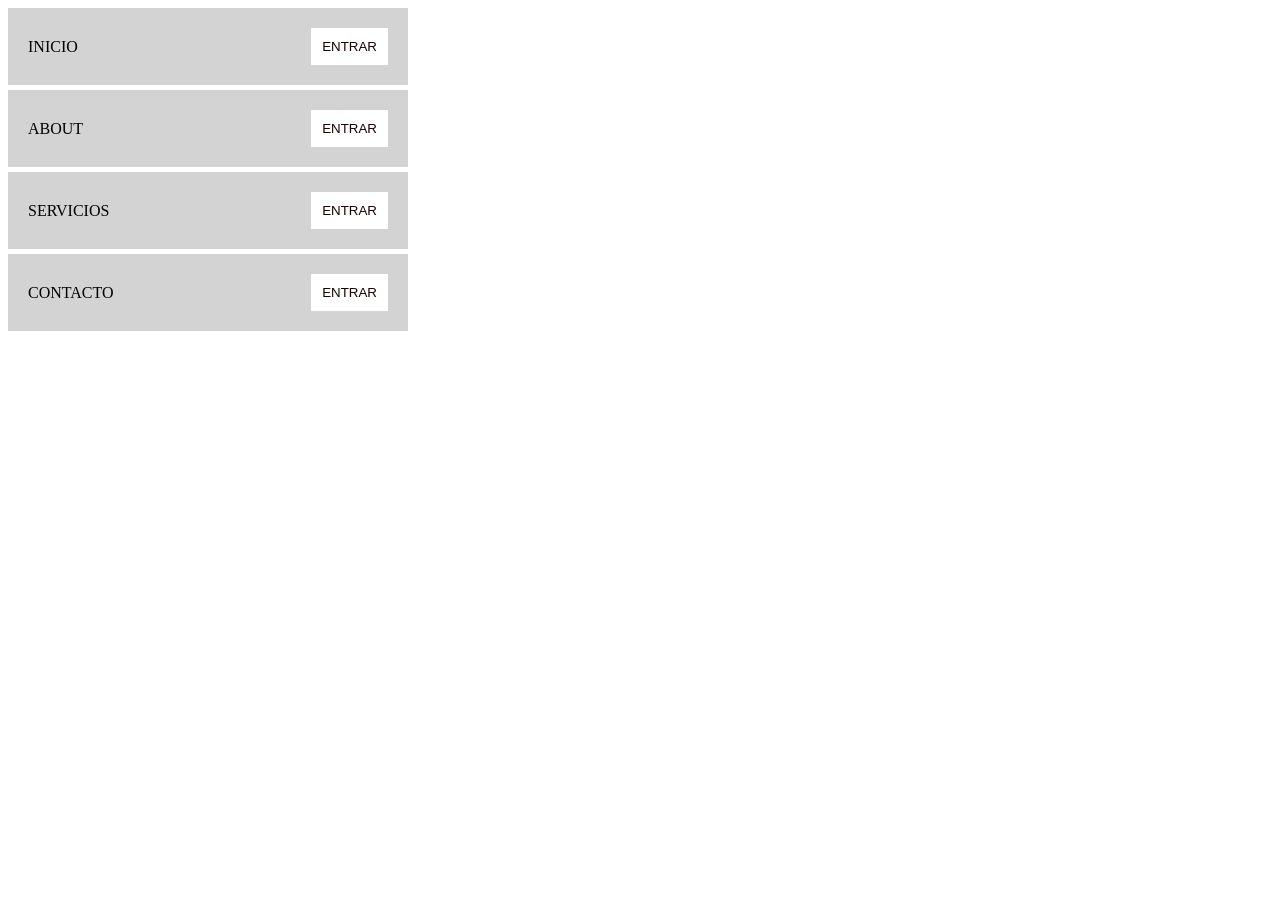
<file: actividad2/index.html>
<!DOCTYPE html>
<html lang="en">
<head>
    <meta charset="UTF-8">
    <meta name="viewport" content="width=device-width, initial-scale=1.0">
    <link rel="stylesheet" href="./styles/style.css">
    <title>Actividad 2</title>
</head>
<body>
    <div class="menu">

    <div class="item">
        <span>INICIO</span>
        <button>ENTRAR</button>
    </div>

    <div class="item">
        <span>ABOUT</span>
        <button>ENTRAR</button>
    </div>

    <div class="item">
        <span>SERVICIOS</span>
        <button>ENTRAR</button>
    </div>
    <div class="item">
        <span>CONTACTO</span>
        <button>ENTRAR</button>
    </div>

</div>
</body>
</html>
</file>
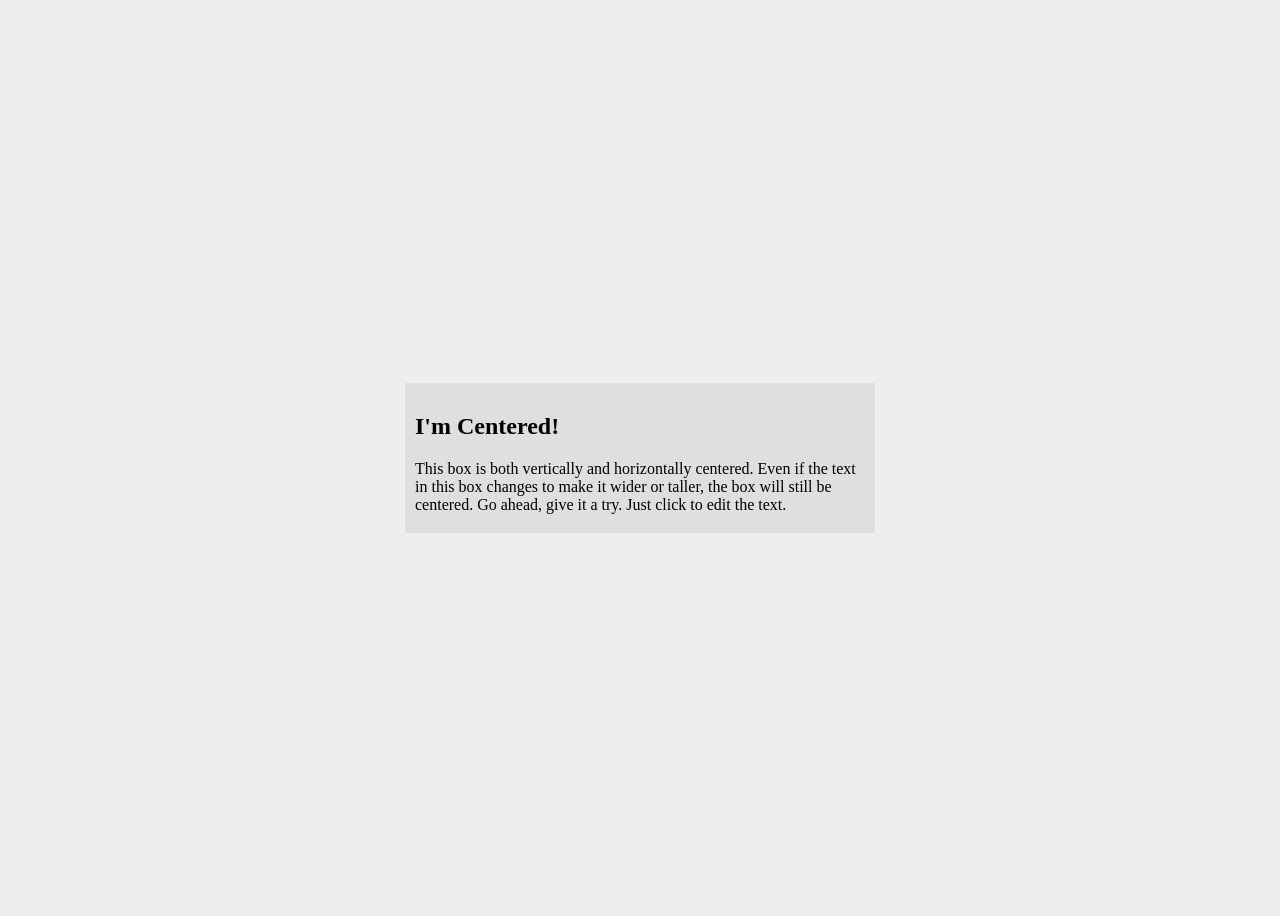
<file: actividad3/index.html>
<!DOCTYPE html>
<html lang="en">
<head>
    <link rel="stylesheet" href="style.css">
    <meta charset="UTF-8">
    <meta name="viewport" content="width=device-width, initial-scale=1.0">
    <title>Document</title>
</head>
<body>
    <div class="container">
        <h2 class="text">I'm Centered!</h2>
        <p class="text">
            This box is both vertically and horizontally centered.
        Even if the text in this box changes to make it wider or
        taller, the box will still be centered. Go ahead,
        give it a try. Just click to edit the text.
        </p>
    </div>
    
</body>
</html>
</file>
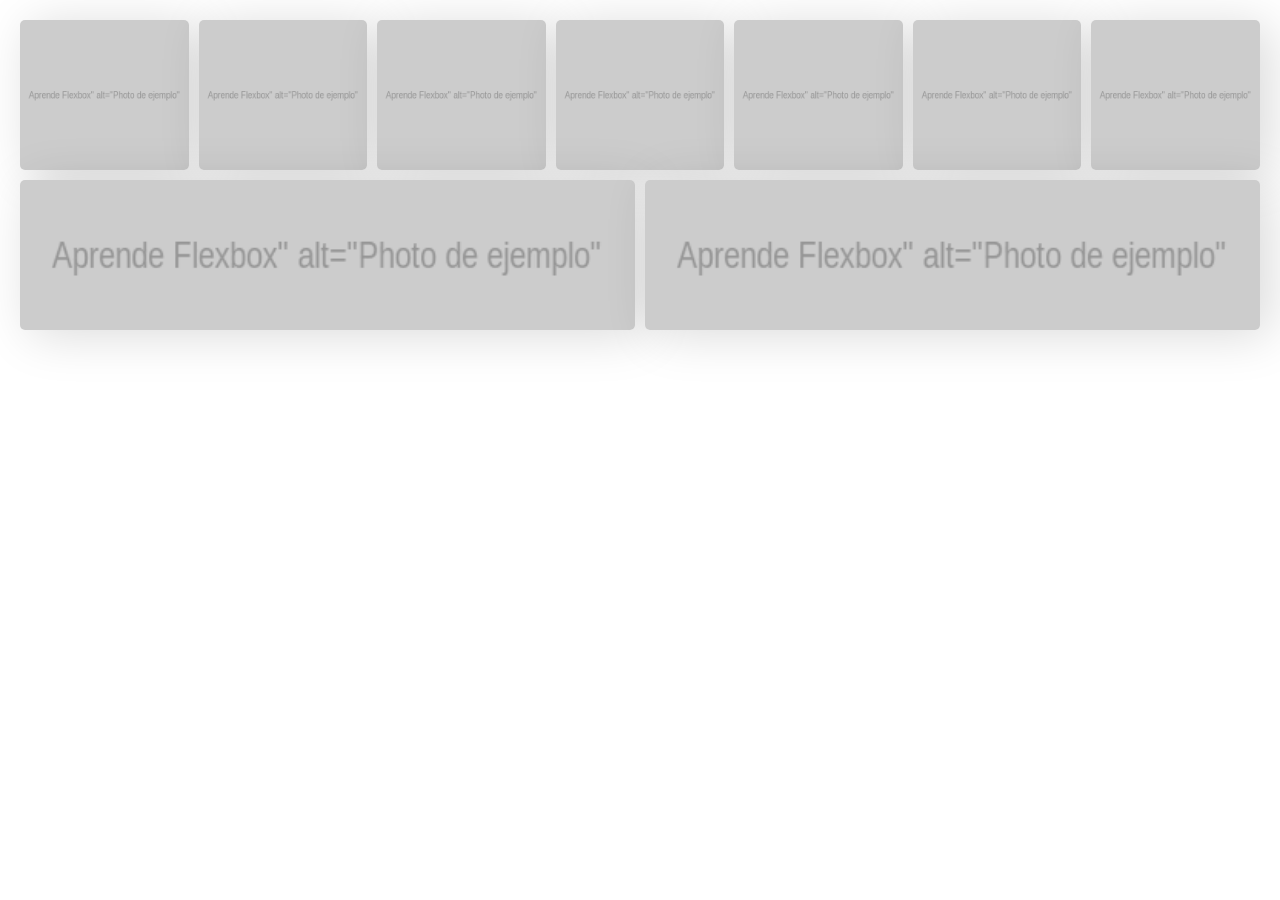
<file: actividad4/index.html>
<!DOCTYPE html>
<html lang="en">
<head>
    <link rel="stylesheet" href="./styles/style.css">
    <meta charset="UTF-8">
    <meta name="viewport" content="width=device-width, initial-scale=1.0">
    <title>Document</title>
</head>
<body>
    <div class="contenedor">
        <img src="./templates/400x400.png" alt="imagen" class="imagen">
        <img src="./templates/400x400.png" alt="imagen" class="imagen">
        <img src="./templates/400x400.png" alt="imagen" class="imagen">
        <img src="./templates/400x400.png" alt="imagen" class="imagen">
        <img src="./templates/400x400.png" alt="imagen" class="imagen">
        <img src="./templates/400x400.png" alt="imagen" class="imagen">
        <img src="./templates/400x400.png" alt="imagen" class="imagen">
        <img src="./templates/400x400.png" alt="imagen" class="imagen">
        <img src="./templates/400x400.png" alt="imagen" class="imagen">
    </div>
    
</body>
</html>
</file>
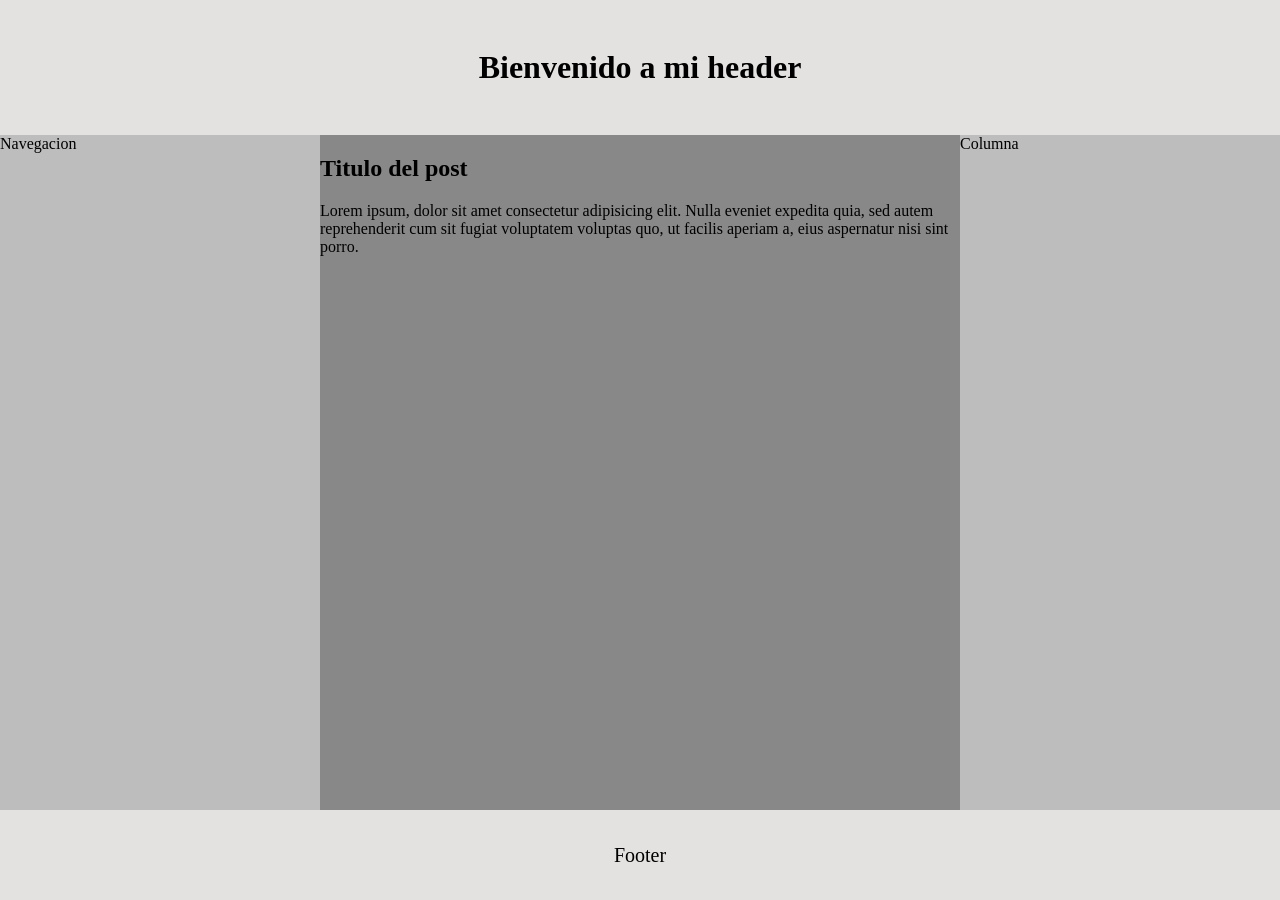
<file: actividad5/index.html>
<!DOCTYPE html>
<html lang="en">
<head>
    <link rel="stylesheet" href="styles/style.css">
    <meta charset="UTF-8">
    <meta name="viewport" content="width=device-width, initial-scale=1.0">
    <title>Ejercicio5</title>
</head>
<body>
    <header><h1>Bienvenido a mi header</h1></header>
    <main>
        <article>
            <h2>Titulo del post</h2>
            <p>Lorem ipsum, dolor sit amet consectetur adipisicing elit. Nulla eveniet expedita quia, sed autem reprehenderit cum sit fugiat voluptatem voluptas quo, ut facilis aperiam a, eius aspernatur nisi sint porro.</p>
        </article>
        <nav>Navegacion</nav>
        <aside>Columna</aside>
    </main>
    <footer>Footer</footer>
</body>
</html>
</file>
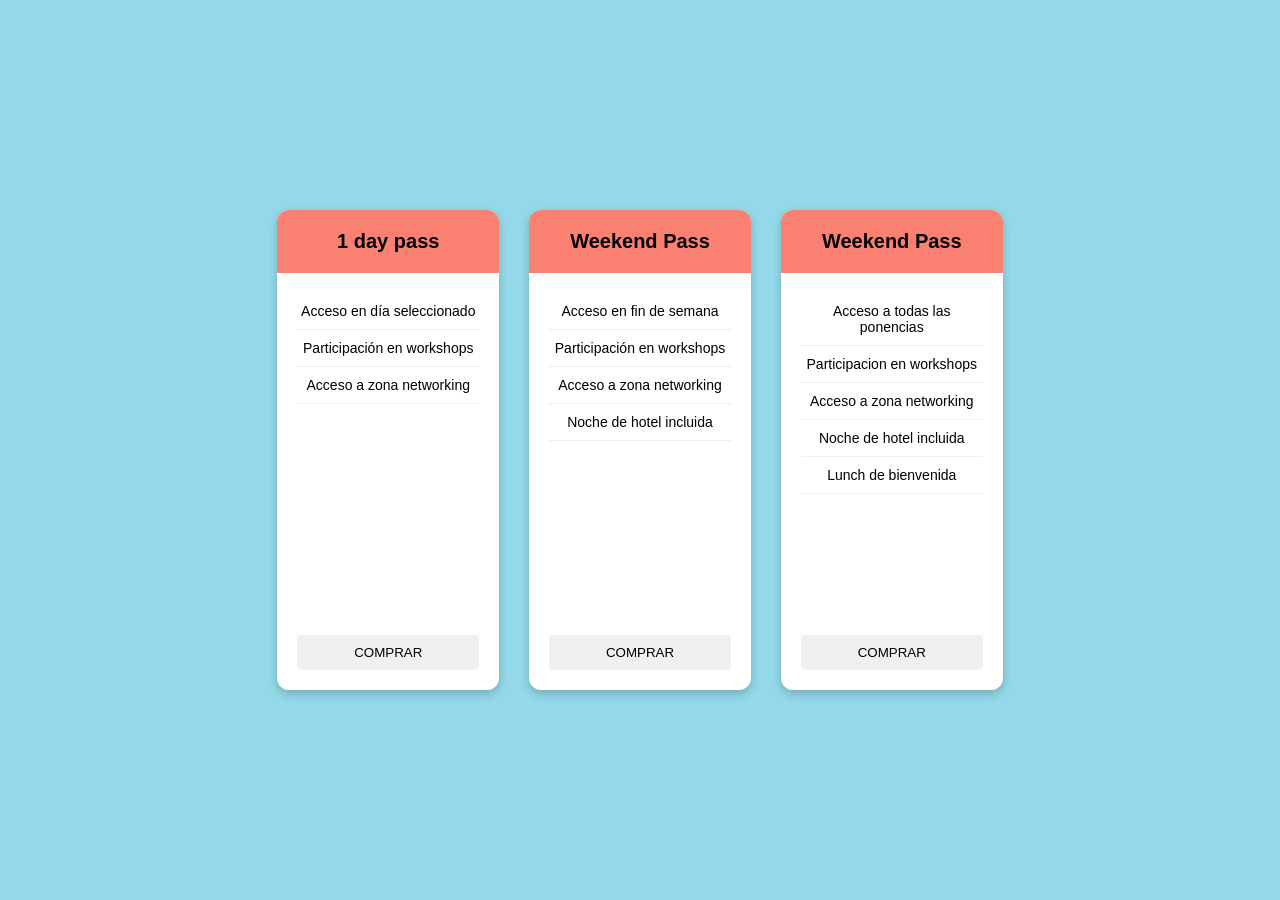
<file: actividad6/index.html>
<!DOCTYPE html>
<html lang="en">
<head>
    <link rel="stylesheet" href="styles/style.css">
    <meta charset="UTF-8">
    <meta name="viewport" content="width=device-width, initial-scale=1.0">
    <title>Actividad 6</title>
</head>
<body>
    <main class="contendor">
        <section class="targeta">
            <h2>1 day pass</h2>
            <ul>
            <li>Acceso en día seleccionado</li>
            <li>Participación en workshops</li>
            <li>Acceso a zona networking</li>
            </ul>
            <button>COMPRAR</button>
        </section>
        <section class="targeta">
            <h2>Weekend Pass</h2>
            <ul>
            <li>Acceso en fin de semana</li>
            <li>Participación en workshops</li>
            <li>Acceso a zona networking</li>
            <li>Noche de hotel incluida</li>
            </ul>
            <button>COMPRAR</button>
        </section>
        <section class="targeta">
            <h2>Weekend Pass</h2>
            <ul>
                <li>Acceso a todas las ponencias</li>
                <li>Participacion en workshops</li>
                <li>Acceso a zona networking</li>
                <li>Noche de hotel incluida</li>
                <li>Lunch de bienvenida</li>     
            </ul>
            <button>COMPRAR</button>
        </section>
        
    </main>
</body>
</html>
</file>
<file: actividad2/styles/style.css>
.menu {
    display: flex; /*activamos flex para los elementos hijos*/
    flex-direction: column; /*organizamos los elementos verticalmente*/
    width: 400px;
    height: 320px;
    gap: 5px; /*esta es la separacion entre cada elemento*/
    box-sizing: border-box;
    
}
.item{
    display: flex; /*activamos el flexbox de cada fila para organizar el texto */
    justify-content: space-between; /*creo un espacio entre los elementos*/
    align-items: center; /*Centramos el texto*/
    background-color:rgb(211, 211, 211);
    padding: 20px; /*creamos un espacio entre */


}
button {
    background-color: white;
    color: rgb(20, 4, 4);
    padding: 10px;
    border: 1px  solid white;
    cursor: pointer; 

}
</file>
<file: actividad3/style.css>
body {
    display: flex;
    justify-content: center;
    align-items: center;
    background-color: rgb(240, 237, 237);
    height: 100vh;

}

.container{
   
    width: 450px;
    height: 130px;
    background-color: rgb(224, 222, 222);
    padding: 10px;
    
}

.text{
    display: flex;
    justify-content:start;
    

}
</file>
<file: actividad4/styles/style.css>
* {
    box-sizing: border-box;

}
body {
    margin: 0;
}
.contenedor {
    padding: 20px; /*espacio entre el body*/
    display: flex;
    flex-wrap: wrap;/*permite que el contenido pase a otra fila cuando no hay espacio*/
    gap: 10px; /*separa las imagenes 10px */
}
.imagen{
    flex: 1 1 100px; /*permiten que las imagenes crezcan y se reduzcan y tengan una base de 200px*/
    height: 150px; 
    object-fit: cover;/*Ajusta la imagen sin deformarla*/
    border-radius: 5px; /*el radio del borde de la imagen se deforma 5px*/
    box-shadow: 10px 5px 50px rgba(0, 0, 0,0.15); /* 10px desplazamiento horizontal,
    5px desplazamiento vertical, 50px difuminado de la sombra sombra sirve para extender la sombra */
}
</file>
<file: actividad5/styles/style.css>
* {
    box-sizing: border-box;
}
body {
    margin: 0;
}
header {
    display: flex; /*activo la propiedad de flex*/
    justify-content: center; /*centro horizontalmente*/
    align-items: center; /*centro verticalmente*/
    background-color: rgb(227, 226, 224);
    height: 15vh;/* este seria el 10% de la pantalla*/
}
h1 {
    margin: 0;  /*quitamos el espacio que h1 trae por defecto*/
}
main {
    height: 75vh; /*80% de la altura*/
    display: flex; /*las columnas quedan en filas*/
}
footer {
    display: flex;
    justify-content: center;
    align-items: center;
    font-size: 20px;
    background-color: rgb(227, 226, 224);
    height: 10vh; /*10% de altura*/
}
nav { 
    order: 1;
    flex: 1; /*ancho normal*/
    background-color: rgb(190, 189, 189);
    
}

article {
    order: 2;
    background-color: rgb(136, 136, 136);
    flex: 2; /*el doble de ancho que nav y aside*/
}

aside {
    order: 3;
    background-color: rgb(190, 189, 189);
    flex: 1;    /*ancho normal*/  
}
</file>
<file: actividad6/styles/style.css>
* {
    box-sizing: border-box;
}

body {
    margin: 0;
    min-height: 100vh;
    display: flex;
    justify-content: center;
    align-items: center;
    background-color: #93d9e9;
    font-family: Arial, sans-serif;
}

.contendor {
    display: flex;
    gap: 30px;
}

.targeta {
    flex: 1;
    min-width: 220px;
    min-height: 480px;
    display: flex;
    flex-direction: column;
    background-color: #fff;
    border-radius: 12px;
    box-shadow: 0 4px 10px rgba(0, 0, 0, 0.2);
    overflow: hidden;
}

.targeta h2 {
    margin: 0;
    padding: 20px;
    background-color: salmon;
    text-align: center;
    font-size: 20px;
}

.targeta ul {
    flex-grow: 1;
    list-style: none;
    margin: 0;
    padding: 20px;
}

.targeta li {
    padding: 10px 0;
    border-bottom: 1px solid #eee;
    text-align: center;
    font-size: 14px;
}

.targeta button {
    margin: 20px;
    padding: 10px;
    background-color: #f0f0f0;
    border: none;
    border-radius: 4px;
    cursor: pointer;
}
</file>
